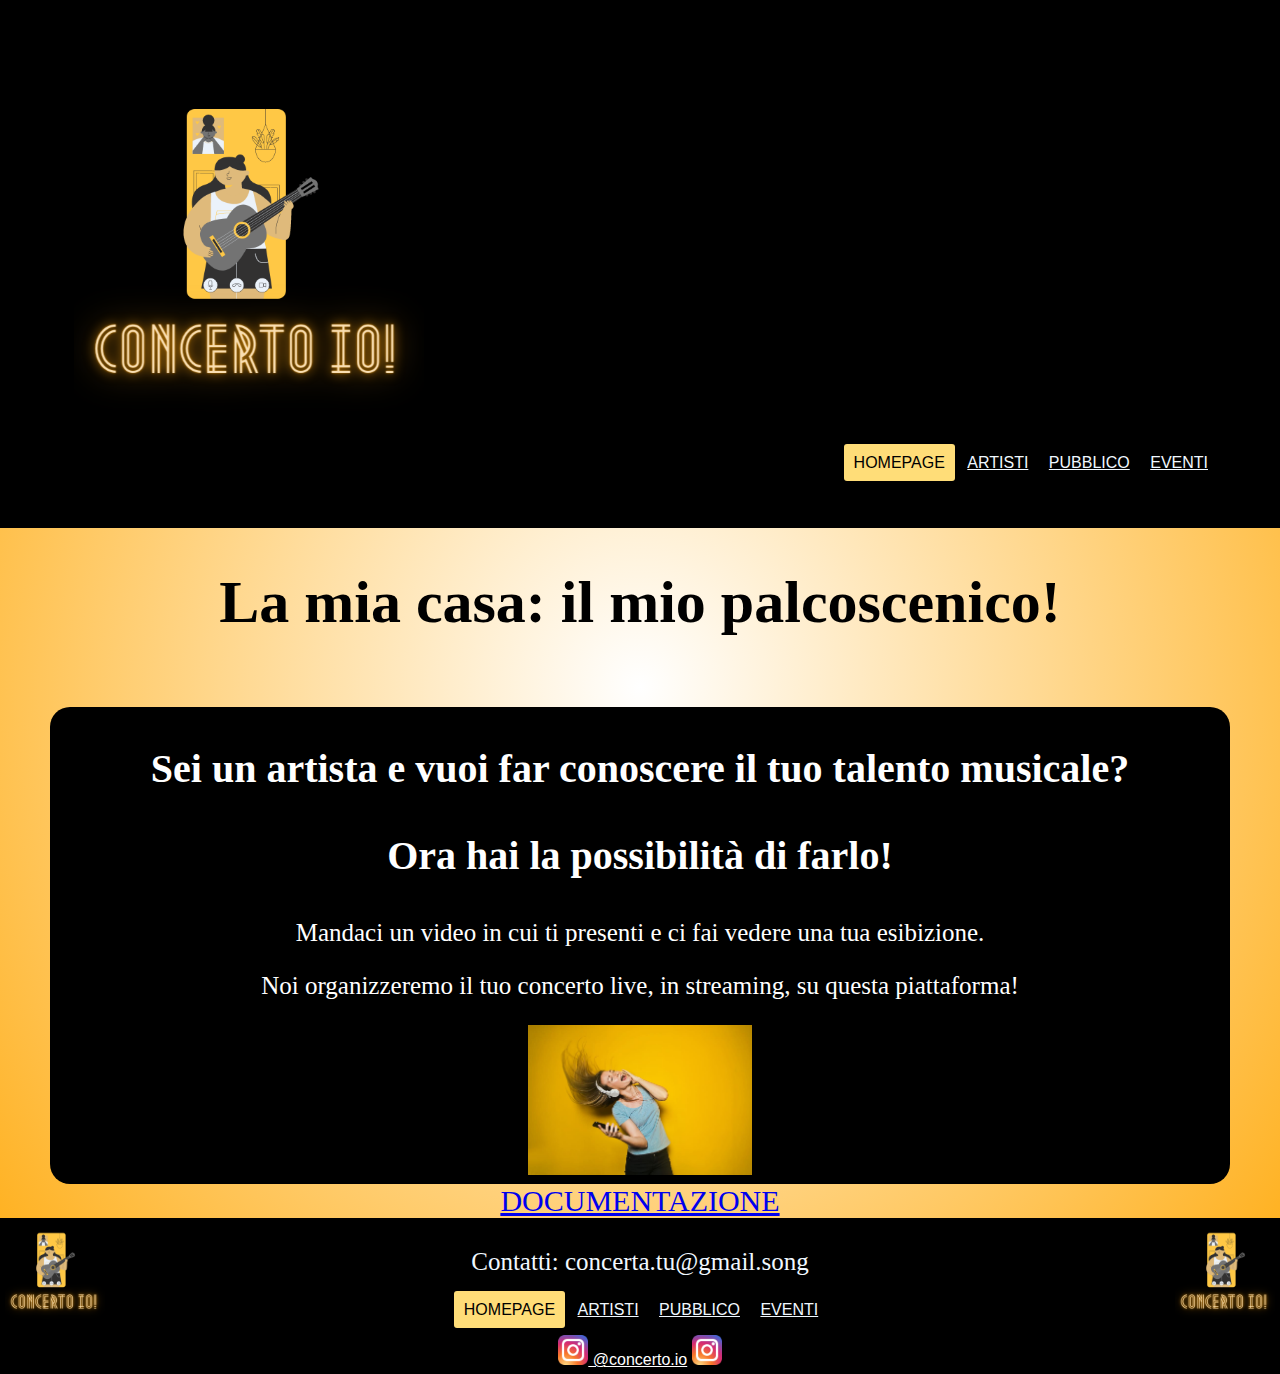
<file: index.html>
<!DOCTYPE html>
<html>
    <head>
        <title>Concerto io!</title>
        <link rel="stylesheet" type="text/css" href="css/style.css">
        <meta charset="UTF-8">
        <meta name="viewport" content="width=device-width, initial-scale=1.0">
        <title>Login Page</title>
        <link rel="stylesheet" href="css/style.css">
        <meta name="viewport" content="width=device-width, initial-scale=1.0">
   </head>
   <body> 
        <header>
            <section>
                <img id="homeimg" src="imgs/concerto io!.png">
            </section>
            <nav class="headerli">
                <ul>
                    <li><a class="active nounderline" href="index.html">HOMEPAGE</a></li>
                    <li><a class="bluelink" href="artisti.html">ARTISTI</a></li>
                    <li><a class="bluelink" href="pubblico.html">PUBBLICO</a></li>
                    <li><a class="bluelink" href="dateeventi.html">EVENTI</a></li>
                </ul>
            </nav>
        </header>
        <h1>La mia casa: il mio palcoscenico!</h1> 
        <div class="box">
            <h2>Sei un artista e vuoi far conoscere il tuo talento musicale?</h2>
            <h3>Ora hai la possibilità di farlo!</h3>
            <p>Mandaci un video in cui ti presenti e ci fai vedere una tua esibizione.</p>
            <p>Noi organizzeremo il tuo concerto live, in streaming, su questa piattaforma!</p>
            <img id="homeimg1" style="max-width: fit-content;" src="imgs/music dance.jpg">
        </div>
        <nav>
            <li><a class="doculink" href="documentazione.html">DOCUMENTAZIONE</a></li>
        </nav>
        <footer>
            <img id="homeimg2" src="imgs/concerto io!.png" style="float: left"><img id="homeimg2" src="imgs/concerto io!.png" style="float: right">
            <p>Contatti: concerta.tu@gmail.song </p>
            <nav>
                <ul>
                    <li><a class="active nounderline" href="index.html">HOMEPAGE</a></li>
                    <li><a class="bluelink" href="artisti.html">ARTISTI</a></li>
                    <li><a class="bluelink" href="pubblico.html">PUBBLICO</a></li>
                    <li><a class="bluelink" href="dateeventi.html">EVENTI</a></li>
                </ul>
                <a href="https://www.instagram.com/concerto.io/" target="_blank" class="normal-text"><img src="imgs/instagram-6718540_1280.webp" alt="" class="imginst"> @concerto.io</a>
                <img src="imgs/instagram-6718540_1280.webp" alt="" class="imginst">
        </footer>
    </body>
</html>
</file>
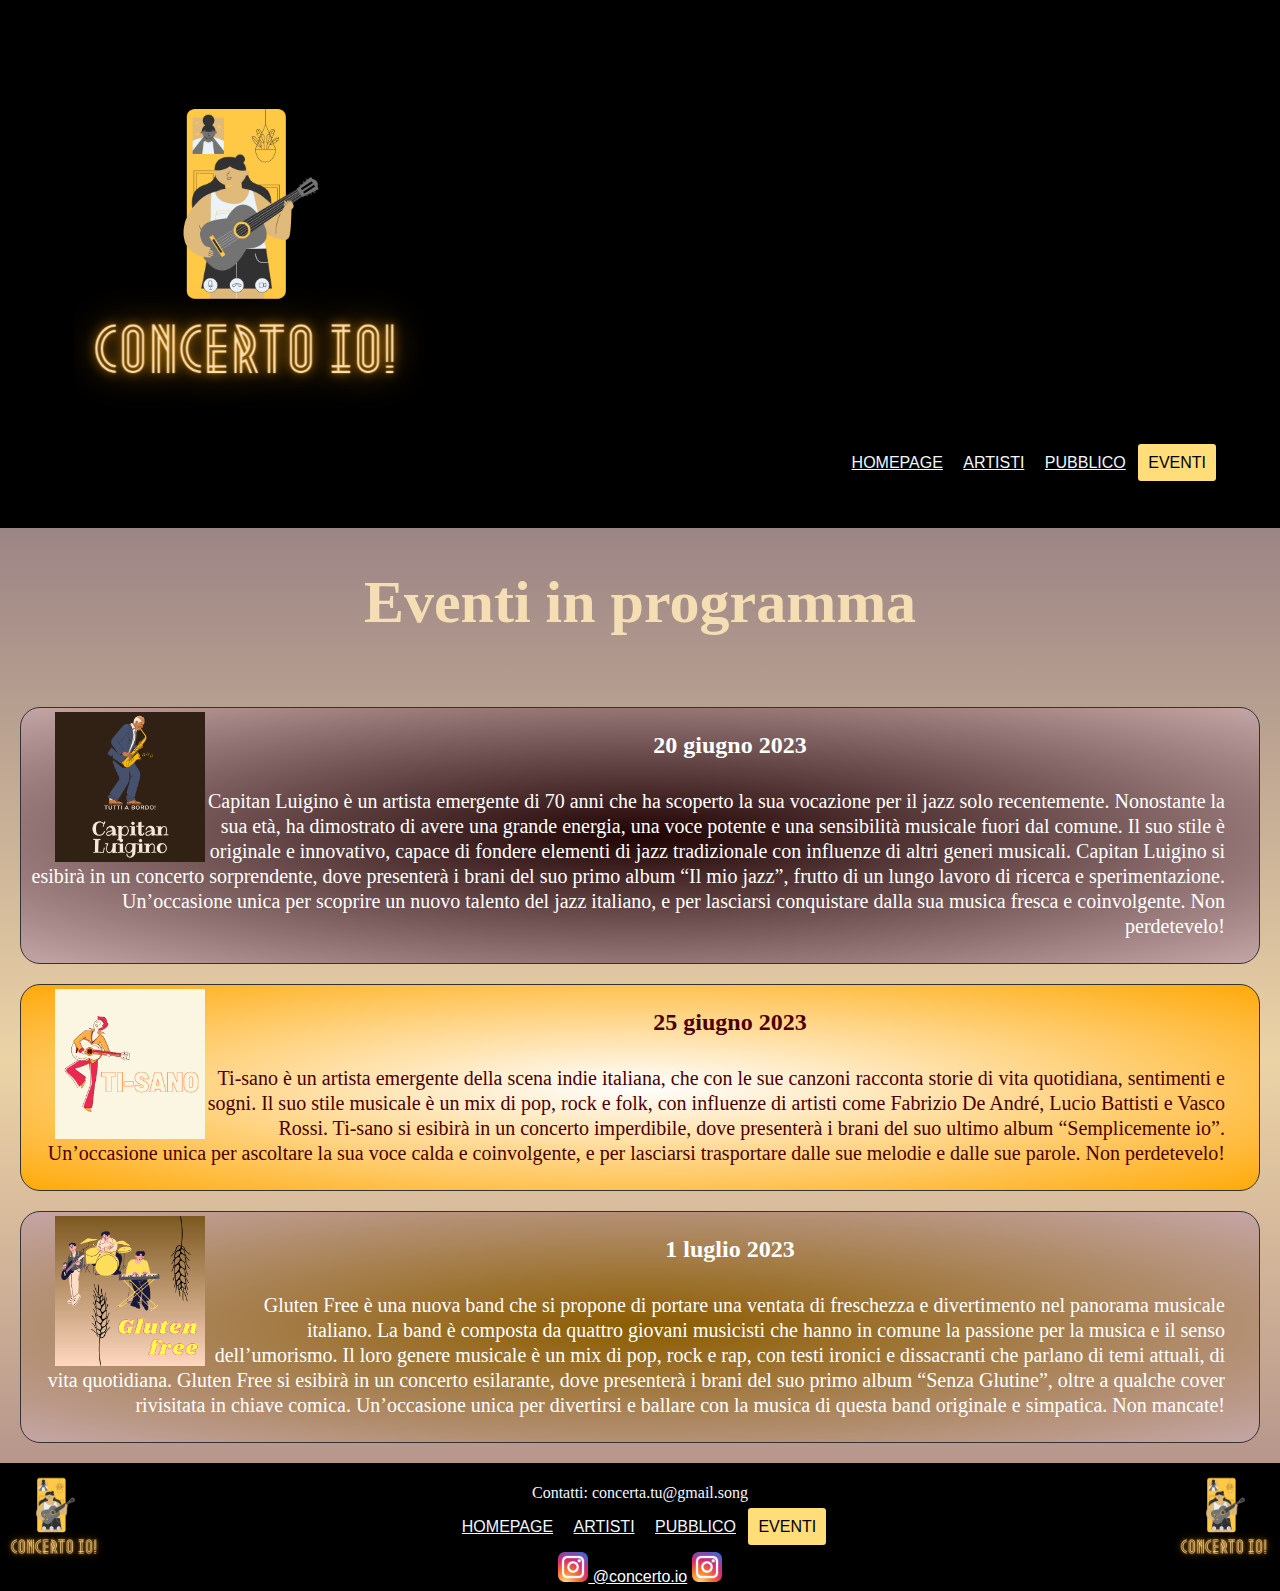
<file: dateeventi.html>
<!DOCTYPE html>
<html>
    <head>
        <title>Concerto io!</title>
        <link rel="stylesheet" type="text/css" href="css/styleeventi.css">
        <meta charset="UTF-8">
        <meta name="viewport" content="width=device-width, initial-scale=1.0">
        <title>Login Page</title>
        <link rel="stylesheet" href="css/styleeventi.css">
        <meta name="viewport" content="width=device-width, initial-scale=1.0">
   </head>
   <body> 
        <header>
            <section>
                <img id="homeimg" src="imgs/concerto io!.png">
            </section>
            <nav>
                <ul>
                    <li><a class="bluelink" href="index.html">HOMEPAGE</a></li>
                    <li><a class="bluelink" href="artisti.html">ARTISTI</a></li>
                    <li><a class="bluelink" href="pubblico.html">PUBBLICO</a></li>
                    <li><a class="active nounderline" href="dateeventi.html">EVENTI</a></li>
                </ul>
            </nav>
        </header>
        <h1>Eventi in programma</h1> 
        <div class="sez2">
            <img id="homeimg3" style="float: left; max-width: fit-content;"  src="imgs/Capitan Luigino.png">
            <h2>20 giugno 2023</h2>
            <p>Capitan Luigino è un artista emergente di 70 anni che ha scoperto la sua vocazione per il jazz solo recentemente. Nonostante la sua età, ha dimostrato di avere una grande energia, una voce potente e una sensibilità musicale fuori dal comune. Il suo stile è originale e innovativo, capace di fondere elementi di jazz tradizionale con influenze di altri generi musicali. Capitan Luigino si esibirà in un concerto sorprendente, dove presenterà i brani del suo primo album “Il mio jazz”, frutto di un lungo lavoro di ricerca e sperimentazione. Un’occasione unica per scoprire un nuovo talento del jazz italiano, e per lasciarsi conquistare dalla sua musica fresca e coinvolgente. Non perdetevelo!</p>
        </div>
        <div class="sezione">
            <img id="homeimg3" style="float: left;" src="imgs/ti-sano.png">
            <h2>25 giugno 2023</h2>
            <p>Ti-sano è un artista emergente della scena indie italiana, che con le sue canzoni racconta storie di vita quotidiana, sentimenti e sogni. Il suo stile musicale è un mix di pop, rock e folk, con influenze di artisti come Fabrizio De André, Lucio Battisti e Vasco Rossi. Ti-sano si esibirà in un concerto imperdibile, dove presenterà i brani del suo ultimo album “Semplicemente io”. Un’occasione unica per ascoltare la sua voce calda e coinvolgente, e per lasciarsi trasportare dalle sue melodie e dalle sue parole. Non perdetevelo!</p>
        </div>
        <div class="sez3">
            <img id="homeimg3" style="float: left;" src="imgs/gluten free!.png">
            <h2>1 luglio 2023</h2>
            <p>Gluten Free è una nuova band che si propone di portare una ventata di freschezza e divertimento nel panorama musicale italiano. La band è composta da quattro giovani musicisti che hanno in comune la passione per la musica e il senso dell’umorismo. Il loro genere musicale è un mix di pop, rock e rap, con testi ironici e dissacranti che parlano di temi attuali, di vita quotidiana. Gluten Free si esibirà in un concerto esilarante, dove presenterà i brani del suo primo album “Senza Glutine”, oltre a qualche cover rivisitata in chiave comica. Un’occasione unica per divertirsi e ballare con la musica di questa band originale e simpatica. Non mancate!</p>
        </div>
        <footer>
            <img id="homeimg2" src="imgs/concerto io!.png" style="float: left"><img id="homeimg2" src="imgs/concerto io!.png" style="float: right">
            <p>Contatti: concerta.tu@gmail.song </p>
            <nav>
                <ul>
                    <li><a class="bluelink" href="index.html">HOMEPAGE</a></li>
                    <li><a class="bluelink" href="artisti.html">ARTISTI</a></li>
                    <li><a class="bluelink" href="pubblico.html">PUBBLICO</a></li>
                    <li><a class="active nounderline" href="dateeventi.html">EVENTI</a></li>
                </ul>
                <a href="https://www.instagram.com/concerto.io/" target="_blank" class="normal-text"><img src="imgs/instagram-6718540_1280.webp" alt="" class="imginst"> @concerto.io</a>
                <img src="imgs/instagram-6718540_1280.webp" alt="" class="imginst">
        </footer>
    </body>
</html>
</file>
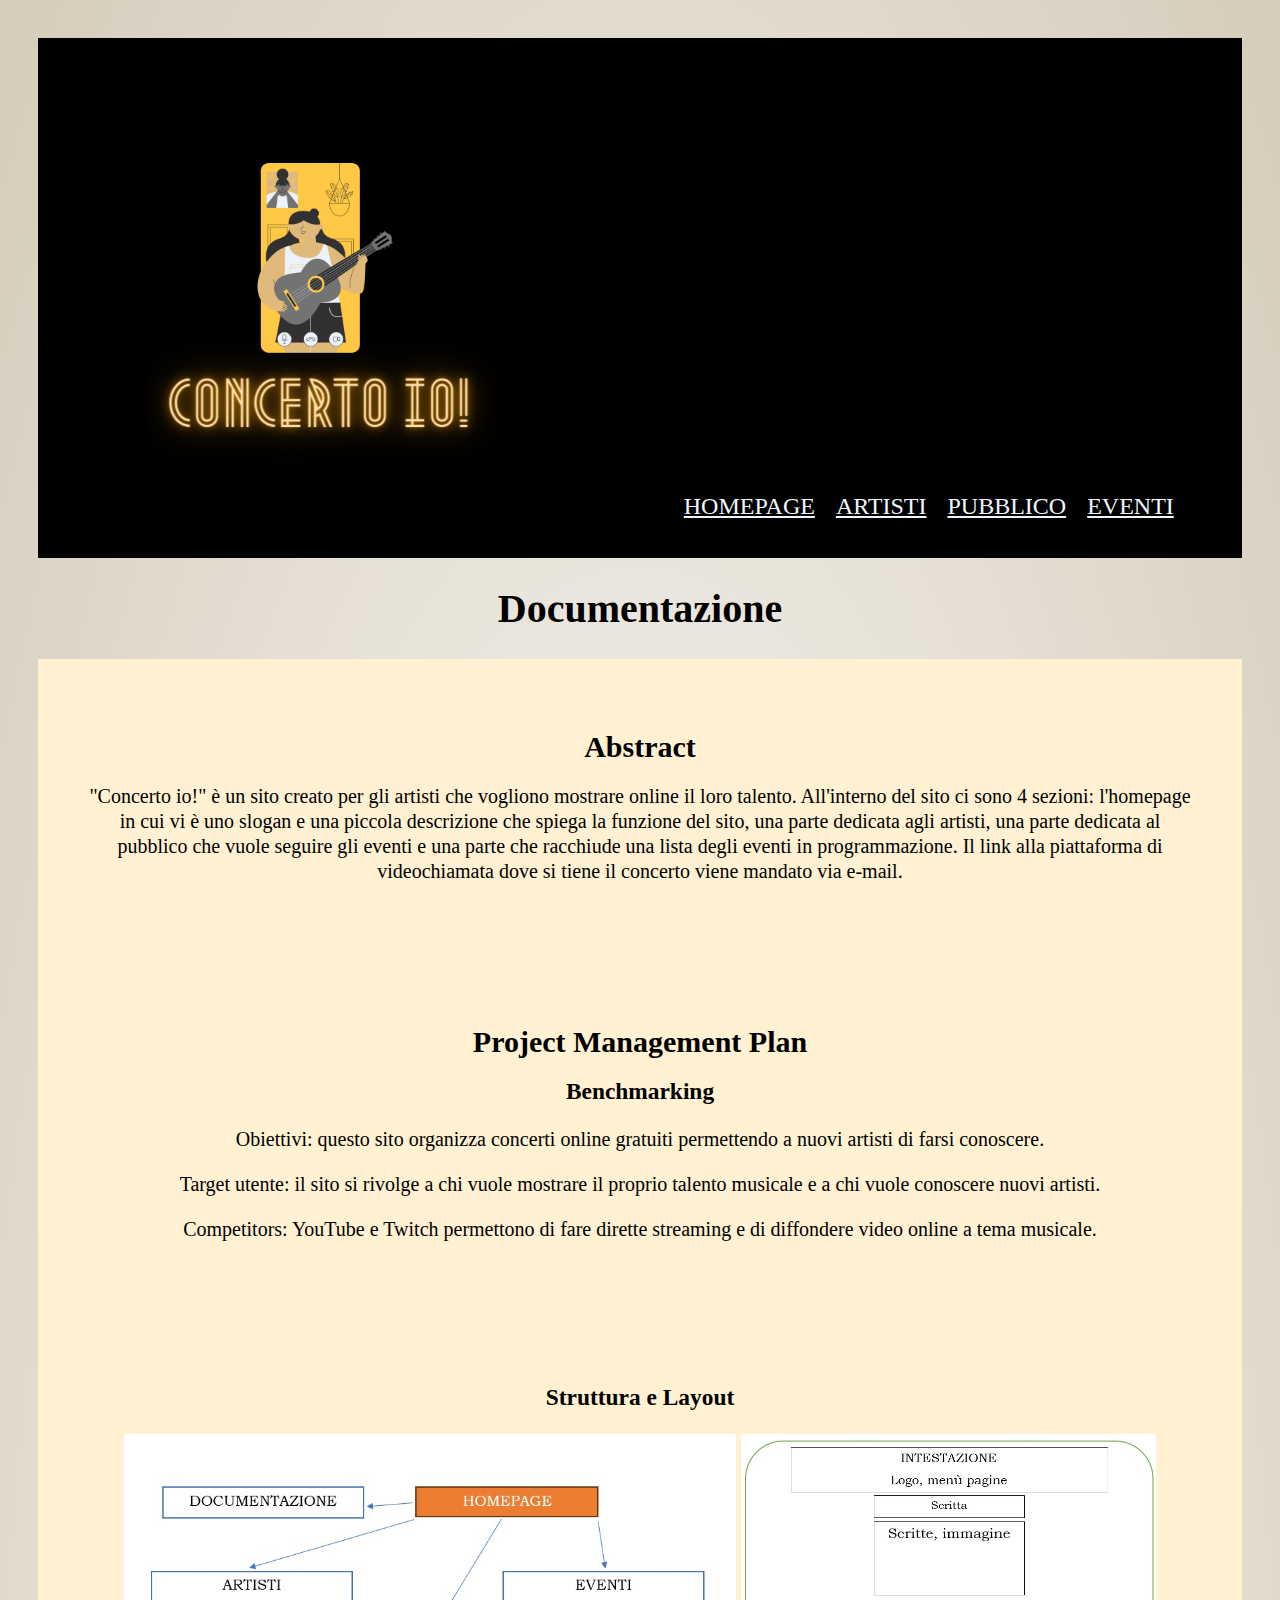
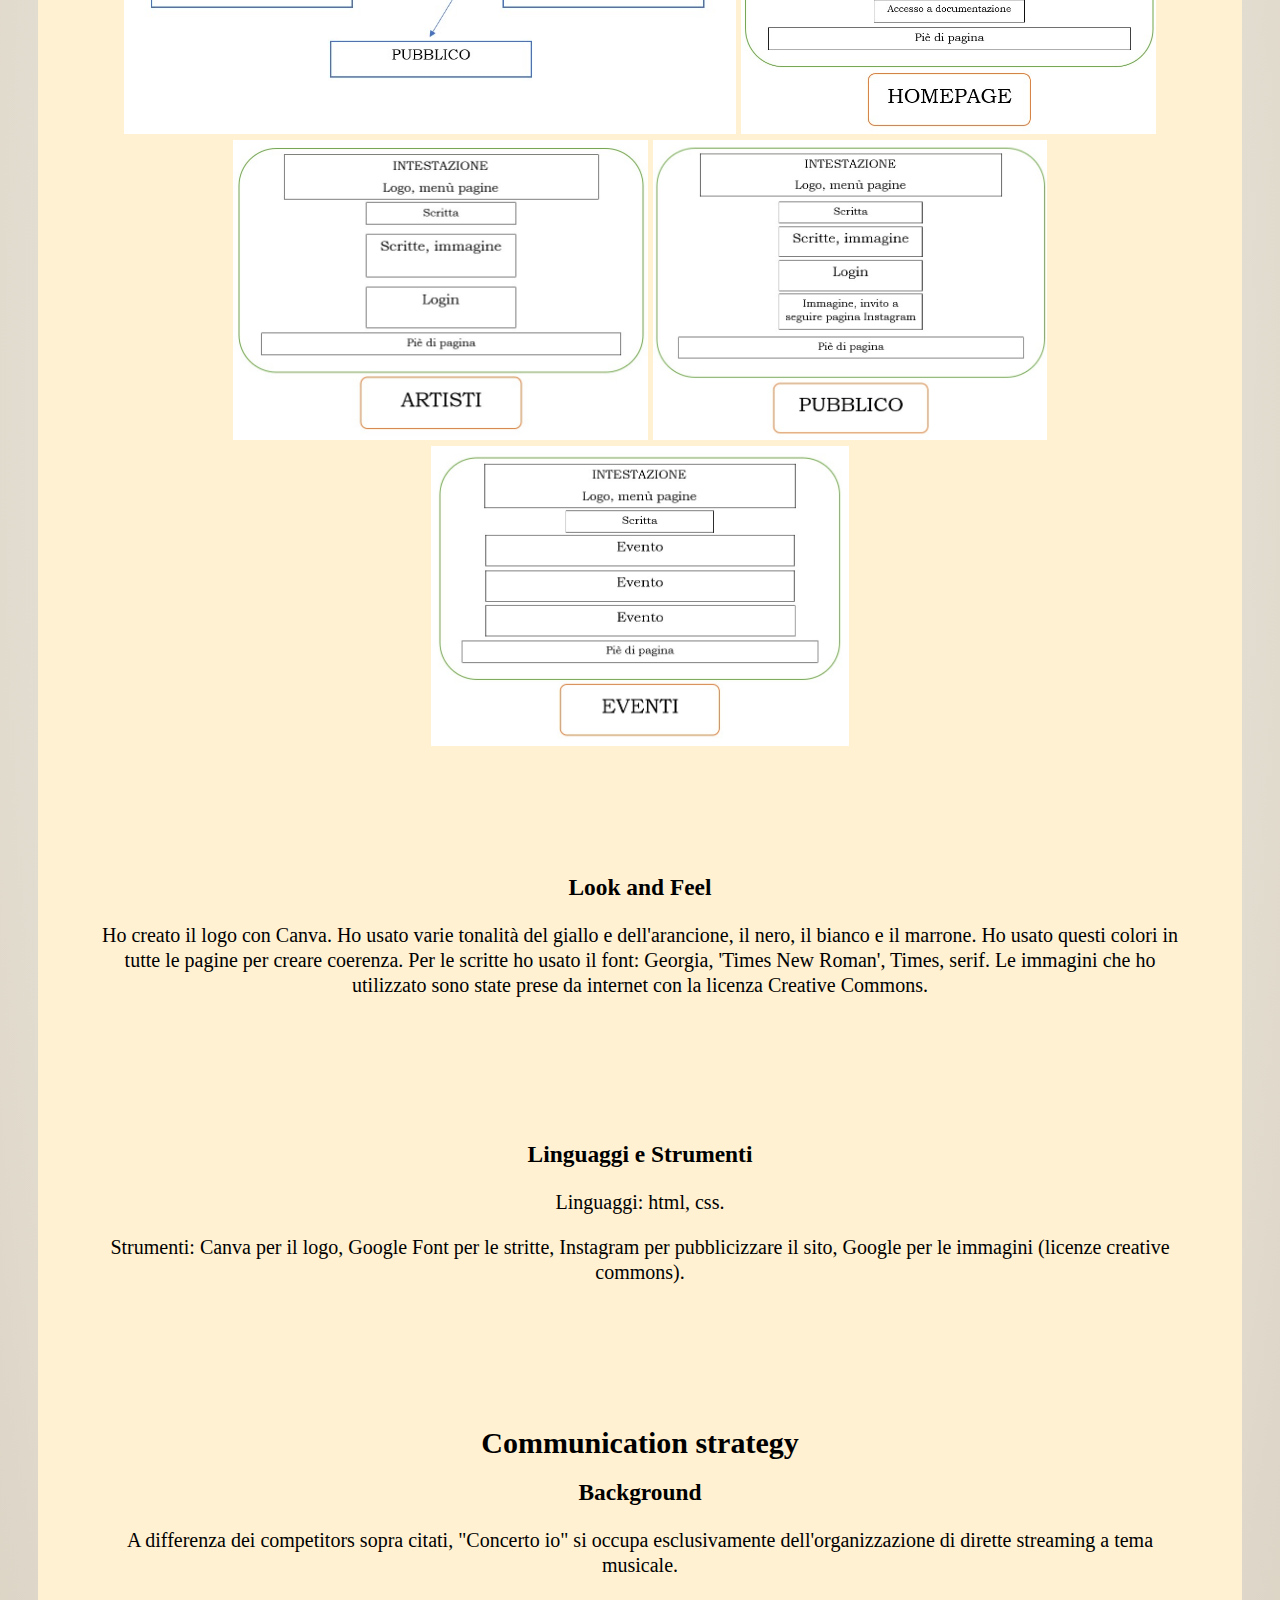
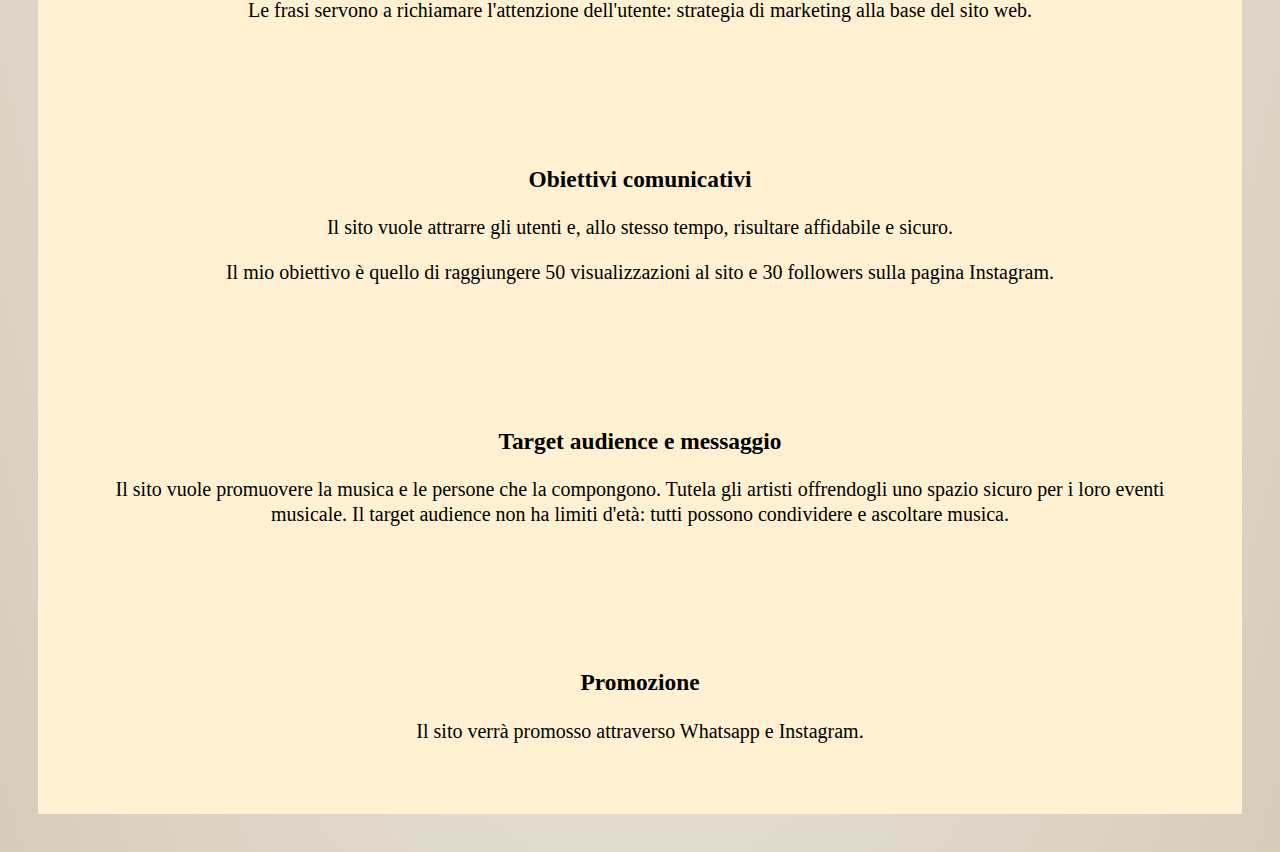
<file: documentazione.html>
<!DOCTYPE html>
<html>
    <head>
        <title>Concerto io!</title>
        <link rel="stylesheet" type="text/css" href="css/styledocu.css">
        <meta name="viewport" content="width=device-width, initial-scale=1.0">
   </head>
   <body> 
        <header>
            <nav>
                <ul>
                    <section>
                        <img id="homeimg" src="imgs/concerto io!.png">
                    </section>
                    <li><a class="bluelink" href="index.html">HOMEPAGE</a></li>
                    <li><a class="bluelink" href="artisti.html">ARTISTI</a></li>
                    <li><a class="bluelink" href="pubblico.html">PUBBLICO</a></li>
                    <li><a class="bluelink" href="dateeventi.html">EVENTI</a></li>
                </ul>
            </nav>
        </header>
        <h1>Documentazione</h1>
        <div class="sezione">
            <h2>Abstract</h2>
            <p>"Concerto io!" è un sito creato per gli artisti che vogliono mostrare online il loro talento. All'interno del sito ci sono 4 sezioni: l'homepage in cui vi è uno slogan e una piccola descrizione che spiega la funzione del sito, una parte dedicata agli artisti, una parte dedicata al pubblico che vuole seguire gli eventi e una parte che racchiude una lista degli eventi in programmazione. Il link alla piattaforma di videochiamata dove si tiene il concerto viene mandato via e-mail.</p>
        </div>
        <div class="sezione">
            <h2>Project Management Plan</h2>
            <h3>Benchmarking</h3>
            <p>Obiettivi: questo sito organizza concerti online gratuiti permettendo a nuovi artisti di farsi conoscere.</p>
            <p>Target utente: il sito si rivolge a chi vuole mostrare il proprio talento musicale e a chi vuole conoscere nuovi artisti.</p>
            <p>Competitors: YouTube e Twitch permettono di fare dirette streaming e di diffondere video online a tema musicale.</p>
        </div>
        <div class="sezione">
            <h3>Struttura e Layout</h3>
            <img id="Struttura" src="imgs/Struttura.jpg">
            <img id="Layout" src="imgs/homepage.jpg">
            <img id="Layout" src="imgs/artisti.jpg">
            <img id="Layout" src="imgs/pubblico.jpg">
            <img id="Layout" src="imgs/eventi.jpg">
        </div> 
        <div class="sezione">
            <h3>Look and Feel</h3>
            <p>Ho creato il logo con Canva. Ho usato varie tonalità del giallo e dell'arancione, il nero, il bianco e il marrone. Ho usato questi colori in tutte le pagine per creare coerenza. Per le scritte ho usato il font: Georgia, 'Times New Roman', Times, serif. Le immagini che ho utilizzato sono state prese da internet con la licenza Creative Commons.</p>
        </div>
        <div class="sezione">
            <h3>Linguaggi e Strumenti</h3>
            <p>Linguaggi: html, css.</p>
            <p>Strumenti: Canva per il logo, Google Font per le stritte, Instagram per pubblicizzare il sito, Google per le immagini (licenze creative commons).</p>
        </div> 
        <div class="sezione">
            <h2>Communication strategy</h2>
            <h3>Background</h3>
            <p>A differenza dei competitors sopra citati, "Concerto io" si occupa esclusivamente dell'organizzazione di dirette streaming a tema musicale.</p>
            <p>Le frasi servono a richiamare l'attenzione dell'utente: strategia di marketing alla base del sito web.</p>
        </div>  
        <div class="sezione">
            <h3>Obiettivi comunicativi</h3>
            <p>Il sito vuole attrarre gli utenti e, allo stesso tempo, risultare affidabile e sicuro.</p>
            <p>Il mio obiettivo è quello di raggiungere 50 visualizzazioni al sito e 30 followers sulla pagina Instagram.</p>
        </div>
        <div class="sezione">
            <h3>Target audience e messaggio</h3>
            <p>Il sito vuole promuovere la musica e le persone che la compongono. Tutela gli artisti offrendogli uno spazio sicuro per i loro eventi musicale. Il target audience non ha limiti d'età: tutti possono condividere e ascoltare musica.</p>
        </div>
        <div class="sezione">
            <h3>Promozione</h3>
            <p>Il sito verrà promosso attraverso Whatsapp e Instagram.</p>
        </div>  
    </body>
</html>
</file>
<file: css/style.css>
#homeimg {
    height: 350px;
    padding: 10px 10px 10px 10px;
}
#homeimg1 {
    height:150px;
}
section {
    text-align: left;
}
ul {
    text-align: right;
}
.bluelink {
    margin-inline: 8px;
    color: aliceblue;
}
nav ul li {
    display:inline-block;
}
header {
    background-color: black;
    padding: 5%;
    height: 400px;  
}
body{
    text-align: center;
}
body {
    background: radial-gradient(white,rgb(255, 169, 9)) ;
}
.doculink {
    font-family: Georgia, 'Times New Roman', Times, serif;
    font-size: 30px;
    text-align: center;
}
p {
    font-family: Georgia, 'Times New Roman', Times, serif;
    font-size: 25px;
}
h1 {
    font-family: Georgia, 'Times New Roman', Times, serif;
    font-size: 60px;
    margin-bottom: 70px;
}
h2 {
    font-family: Georgia, 'Times New Roman', Times, serif;
    font-size: 40px;
}
h3 {
    font-family: Georgia, 'Times New Roman', Times, serif;
    font-size: 40px;
}
h4 {
    margin-top:100px;
    font-size: 40px;
}
h5 {
    font-size: 25px;
}
.box {
    color: white;
    background-color: #000000;
    padding: 5px;
    border-radius: 20px 20px 20px 20px;
    margin-left: 50px;
    margin-right: 50px;
}
.active {
    color: black;
    background-color: #ffdd78;
    border-radius: 3px 3px 3px 3px;
}
.nounderline {
    text-decoration: none;
    padding: 10px 10px 10px 10px;

}
footer img {
    height: 100px;
}
#homeimg3 {
    margin-top: 20px;
    margin-bottom: 50px;
    height: 200px;
}
body {
    margin: 0;
    padding: 0;
    font-family: sans-serif;
    background-color: #f5f5f5;
}
.imginst {
    height: 30px;
}
.normal-text{
    color: white;
}
footer {
    padding: 5px;
    background-color: black;
    height: auto;
}
footer p {
    font-family: Georgia, 'Times New Roman', Times, serif;
    color: aliceblue;
}
footer ul{
    text-align: center;
}
</file>
<file: css/styleeventi.css>
#homeimg {
    height: 350px;
    padding: 10px 10px 10px 10px;
}
section {
    text-align: left;
}
ul {
    text-align: right;
}
.bluelink {
    margin-inline: 8px;
    color: aliceblue;
}
nav ul li {
    display:inline-block;
}
header {
    background-color: black;
    padding: 5%;
    height: 400px;  
}
body{
    text-align: center;
}
body {
    background:linear-gradient( white, rgb(156, 133, 133),rgb(236, 211, 166),rgb(166, 131, 131));
}
h1 {
    font-family: Georgia, 'Times New Roman', Times, serif;
    font-size: 60px;
    margin-bottom: 70px;
    color: wheat;
}
h2 {
    font-family: Georgia, 'Times New Roman', Times, serif;
    margin-bottom: 30px;
}
.sezione {
    color: rgb(74, 0, 0);
    background: radial-gradient(white,rgb(255, 169, 9)) ;
    border: 1px solid #333;
    padding: 4px;
    border-radius: 20px 20px 20px 20px;
    margin: 20px 20px 20px 20px;
    height: auto;  
}
.sezione p {
    text-align: right;
    font-family: Georgia, 'Times New Roman', Times, serif;
    font-size: 20px;
    line-height: 25px;
    padding-right: 30px;
}
.sez2 {
    color: white;
    background: radial-gradient(rgb(31, 2, 2), rgb(197, 166, 166)) ;
    border: 1px solid #333;
    padding: 4px;
    border-radius: 20px 20px 20px 20px;
    margin: 20px 20px 20px 20px;
    height: 250px;  
    height: auto;
}
.sez2 p {
    text-align: right;
    font-family: Georgia, 'Times New Roman', Times, serif;
    font-size: 20px;
    line-height: 25px;
    padding-right: 30px;
}
.sez3 {
    color: white;
    background: radial-gradient(rgb(140, 93, 0), rgb(197, 166, 166)) ;
    border: 1px solid #333;
    padding: 4px;
    border-radius: 20px 20px 20px 20px;
    margin: 20px 20px 20px 20px;
    height: auto;
}
.sez3 p {
    text-align: right;
    font-family: Georgia, 'Times New Roman', Times, serif;
    font-size: 20px;
    line-height: 25px;
    padding-right: 30px;
}
.active {
    color: black;
    background-color: #ffdd78;
    border-radius: 3px 3px 3px 3px;
}
.nounderline {
    text-decoration: none;
    padding: 10px 10px 10px 10px;

}
footer img {
    height: 100px;
}
#homeimg3 {
    margin-left: 30px;
    height: 150px;
}
body {
    margin: 0;
    padding: 0;
    font-family: sans-serif;
}
.imginst {
    height: 30px;
}
.normal-text{
    color: white;
}
footer {
    padding: 5px;
    background-color: black;
    height: auto;
}
footer p {
    font-family: Georgia, 'Times New Roman', Times, serif;
    color: aliceblue;
}
footer ul{
    text-align: center;
}
</file>
<file: css/styledocu.css>
#homeimg {
    height: 350px;
    padding: 10px 10px 10px 10px;
}
ul section {
    text-align: left;
}
ul {
    text-align: right;
}
.bluelink {
    margin-inline: 8px;
    font-size: larger;
    color: aliceblue;
}
nav ul li {
    display:inline-block;
}
header {
    background-color: black;
    padding: 5%;
    height: 400px;  
}
body {
    font-family: Georgia, 'Times New Roman', Times, serif;
    text-align: center;
    font-size: 20px;
    background: radial-gradient(white,rgb(213, 204, 186)) ;
    padding: 30px;
}
#Struttura {
    height: 300px;
}
#Layout {
    height: 300px;
}
.sezione {
    background: rgb(255, 241, 210);
    padding: 50px;
    line-height: 25px;
}
</file>
